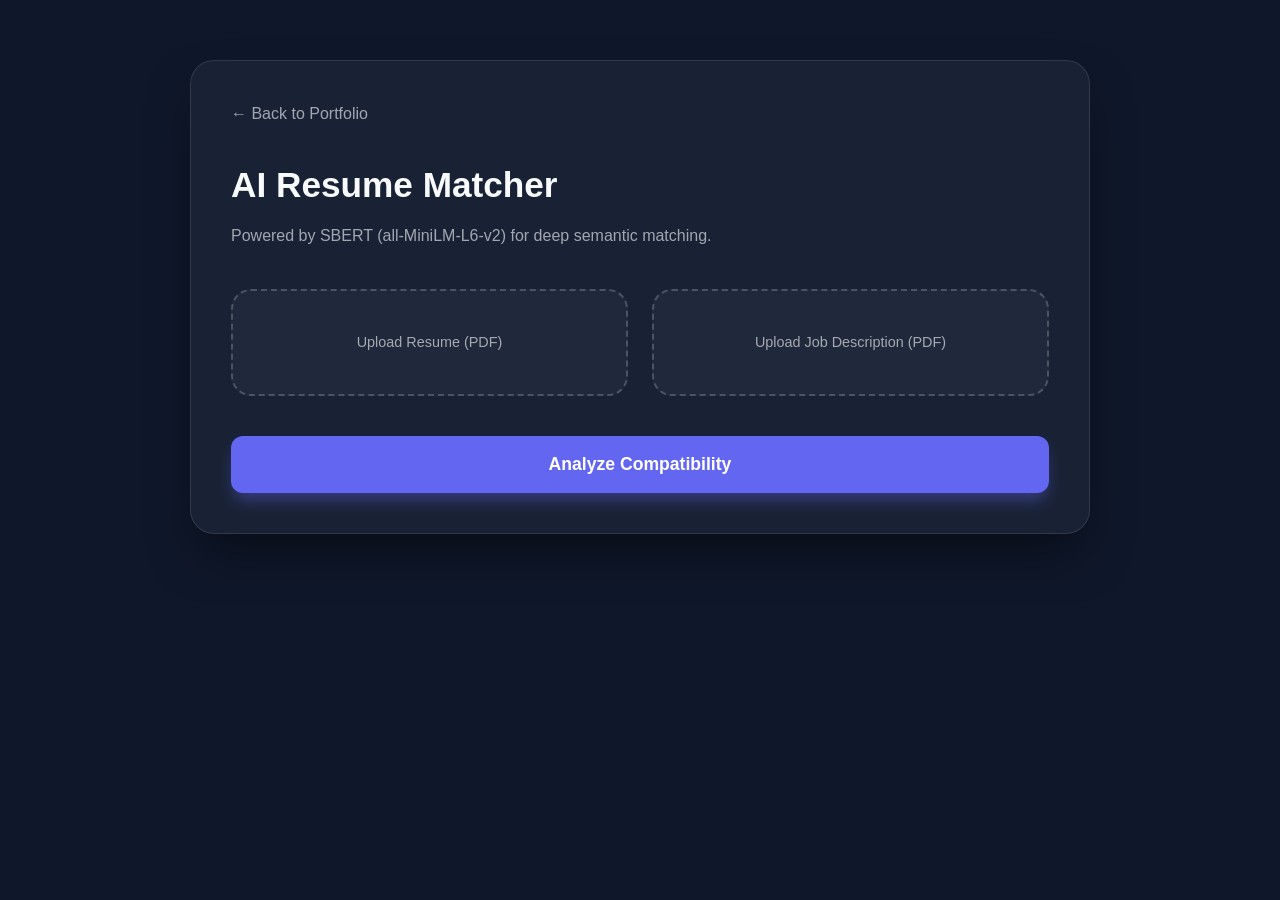
<file: matcher.html>
<!DOCTYPE html>
<html lang="en">
<head>
    <meta charset="UTF-8">
    <meta name="viewport" content="width=device-width, initial-scale=1.0">
    <title>AI Resume Matcher - Nirmit K. Tripathii</title>
    <link rel="stylesheet" href="style.css">
    <style>
        :root { --accent: #6366f1; --bg: #0f172a; --card: rgba(30, 41, 59, 0.7); }
        body { background: var(--bg); color: #f8fafc; font-family: 'Inter', sans-serif; }
        .container { max-width: 900px; margin: 60px auto; padding: 40px; background: var(--card); border-radius: 24px; backdrop-filter: blur(20px); border: 1px solid rgba(255,255,255,0.1); box-shadow: 0 25px 50px -12px rgba(0,0,0,0.5); }
        
        .upload-section { display: grid; grid-template-columns: 1fr 1fr; gap: 24px; margin-bottom: 40px; }
        .drop-zone { border: 2px dashed rgba(255,255,255,0.2); padding: 40px 20px; text-align: center; border-radius: 20px; cursor: pointer; transition: 0.3s; background: rgba(255,255,255,0.03); }
        .drop-zone:hover { border-color: var(--accent); background: rgba(99, 102, 241, 0.05); }
        .drop-zone.active { border-color: var(--accent); background: rgba(99, 102, 241, 0.1); }
        .drop-zone i { font-size: 2.5rem; margin-bottom: 15px; color: var(--accent); }
        .drop-zone p { font-size: 0.9rem; color: rgba(255,255,255,0.6); }
        .file-name { margin-top: 10px; font-weight: 600; color: var(--accent); display: none; }
        
        .btn-match { width: 100%; padding: 18px; border-radius: 12px; border: none; background: var(--accent); color: #fff; cursor: pointer; font-weight: 700; font-size: 1.1rem; transition: 0.3s; box-shadow: 0 10px 15px -3px rgba(99, 102, 241, 0.4); }
        .btn-match:hover { transform: translateY(-2px); box-shadow: 0 20px 25px -5px rgba(99, 102, 241, 0.4); }
        .btn-match:disabled { opacity: 0.5; cursor: not-allowed; transform: none; }
        
        .result-layout { display: grid; grid-template-columns: 250px 1fr; gap: 40px; margin-top: 50px; display: none; padding-top: 40px; border-top: 1px solid rgba(255,255,255,0.1); }
        .score-display { text-align: center; }
        .score-circle { width: 180px; height: 180px; border-radius: 50%; border: 10px solid #1e293b; display: flex; flex-direction: column; align-items: center; justify-content: center; margin: 0 auto; background: radial-gradient(circle, rgba(99,102,241,0.1) 0%, transparent 70%); }
        .score-value { font-size: 3rem; font-weight: 800; color: var(--accent); }
        .score-label { font-size: 0.8rem; text-transform: uppercase; letter-spacing: 2px; color: rgba(255,255,255,0.5); }
        
        .analysis-section h3 { margin-bottom: 20px; font-size: 1.4rem; }
        .skill-group { margin-bottom: 25px; }
        .skill-label { font-size: 0.8rem; color: rgba(255,255,255,0.5); margin-bottom: 12px; text-transform: uppercase; display: flex; justify-content: space-between; }
        .skill-tags { display: flex; flex-wrap: wrap; gap: 10px; }
        .tag { padding: 6px 14px; border-radius: 50px; font-size: 0.85rem; font-weight: 600; }
        .tag.match { background: rgba(34, 197, 94, 0.15); color: #4ade80; border: 1px solid rgba(34, 197, 94, 0.2); }
        .tag.missing { background: rgba(244, 63, 94, 0.1); color: #fb7185; border: 1px solid rgba(244, 63, 94, 0.2); }
        
        .back-btn { display: inline-flex; align-items: center; gap: 10px; margin-bottom: 30px; color: rgba(255,255,255,0.6); text-decoration: none; transition: 0.3s; }
        .back-btn:hover { color: var(--accent); }
        
        .loading-shimmer { height: 20px; background: linear-gradient(90deg, #1e293b 25%, #334155 50%, #1e293b 75%); background-size: 200% 100%; animation: shimmer 1.5s infinite; border-radius: 4px; }
        @keyframes shimmer { 0% { background-position: 200% 0; } 100% { background-position: -200% 0; } }
    </style>
</head>
<body>
    <div class="container">
        <a href="index.html" class="back-btn">← Back to Portfolio</a>
        <div class="header" style="margin-bottom: 40px;">
            <h1 style="font-size: 2.2rem; margin-bottom: 10px;">AI Resume Matcher</h1>
            <p style="color: rgba(255,255,255,0.6);">Powered by SBERT (all-MiniLM-L6-v2) for deep semantic matching.</p>
        </div>
        
        <div class="upload-section">
            <div class="drop-zone" id="resumeZone">
                <i class="fas fa-file-pdf"></i>
                <p>Upload Resume (PDF)</p>
                <div class="file-name" id="resumeName">None</div>
                <input type="file" id="resumeInput" hidden accept=".pdf">
            </div>
            <div class="drop-zone" id="jdZone">
                <i class="fas fa-file-alt"></i>
                <p>Upload Job Description (PDF)</p>
                <div class="file-name" id="jdName">None</div>
                <input type="file" id="jdInput" hidden accept=".pdf">
            </div>
        </div>
        
        <button class="btn-match" id="matchBtn" onclick="runMatch()">Analyze Compatibility</button>
        
        <div class="result-layout" id="resultCard">
            <div class="score-display">
                <div class="score-circle" id="scoreCircle">
                    <div class="score-value" id="scoreValue">--%</div>
                    <div class="score-label">Match</div>
                </div>
                <p id="scoreMessage" style="margin-top: 20px; font-size: 0.9rem; color: rgba(255,255,255,0.6);"></p>
            </div>
            
            <div class="analysis-section">
                <h3>Skill Extraction Analysis</h3>
                
                <div class="skill-group">
                    <div class="skill-label">Matching Skills <span id="matchCount">0</span></div>
                    <div class="skill-tags" id="commonSkills">
                        <!-- Tags will be injected here -->
                    </div>
                </div>
                
                <div class="skill-group">
                    <div class="skill-label">Missing Skills <span id="missingCount" style="color: #fb7185;">0</span></div>
                    <div class="skill-tags" id="missingSkills">
                        <!-- Tags will be injected here -->
                    </div>
                </div>
            </div>
        </div>
    </div>

    <script>
        const API_URL = 'https://nirmitk-resume-matcher-api.hf.space/match';

        // Handle file inputs
        const resumeInput = document.getElementById('resumeInput');
        const jdInput = document.getElementById('jdInput');
        
        document.getElementById('resumeZone').onclick = () => resumeInput.click();
        document.getElementById('jdZone').onclick = () => jdInput.click();

        resumeInput.onchange = (e) => updateFileDisplay(e, 'resumeName');
        jdInput.onchange = (e) => updateFileDisplay(e, 'jdName');

        function updateFileDisplay(e, elementId) {
            const name = e.target.files[0]?.name || "None";
            const el = document.getElementById(elementId);
            el.innerText = name;
            el.style.display = 'block';
        }

        async function runMatch() {
            const resumeFile = resumeInput.files[0];
            const jdFile = jdInput.files[0];
            const matchBtn = document.getElementById('matchBtn');
            const resultCard = document.getElementById('resultCard');

            if (!resumeFile || !jdFile) {
                alert("Please upload both Resume and Job Description.");
                return;
            }

            try {
                matchBtn.disabled = true;
                matchBtn.innerText = "Processing Semantic Embeddings...";
                resultCard.style.display = 'none';

                const formData = new FormData();
                formData.append('resume', resumeFile);
                formData.append('jd', jdFile);

                const response = await fetch(API_URL, {
                    method: 'POST',
                    body: formData
                });
                
                const data = await response.json();

                if (!response.ok) {
                    throw new Error(data.error || `Server Error: ${response.status}`);
                }

                if (data.status === 'success') {
                    resultCard.style.display = 'grid';
                    const score = Math.round(data.match_score * 100);
                    document.getElementById('scoreValue').innerText = score + "%";
                    
                    // Colors based on score
                    const circle = document.getElementById('scoreCircle');
                    if(score > 75) circle.style.borderColor = "#22c55e";
                    else if(score > 50) circle.style.borderColor = "#eab308";
                    else circle.style.borderColor = "#f43f5e";

                    // Skills injection
                    const commonTags = document.getElementById('commonSkills');
                    commonTags.innerHTML = data.analysis.common_skills.map(s => `<span class="tag match">${s}</span>`).join('') || '<span style="opacity:0.5">No common skills detected</span>';
                    document.getElementById('matchCount').innerText = data.analysis.common_skills.length;

                    const missingTags = document.getElementById('missingSkills');
                    missingTags.innerHTML = data.analysis.missing_skills.map(s => `<span class="tag missing">${s}</span>`).join('') || '<span style="opacity:0.5">None detected</span>';
                    document.getElementById('missingCount').innerText = data.analysis.missing_skills.length;

                    document.getElementById('scoreMessage').innerText = score > 70 ? "Excellent alignment with this role's requirements." : "Consider adding more relevant keywords to your resume.";

                } else {
                    alert(data.error || "Processing failed.");
                }
            } catch (error) {
                console.error(error);
                alert("API Error. Make sure the Hugging Face Space is active.");
            } finally {
                matchBtn.disabled = false;
                matchBtn.innerText = "Analyze Compatibility";
            }
        }
    </script>
</body>
</html>
</file>
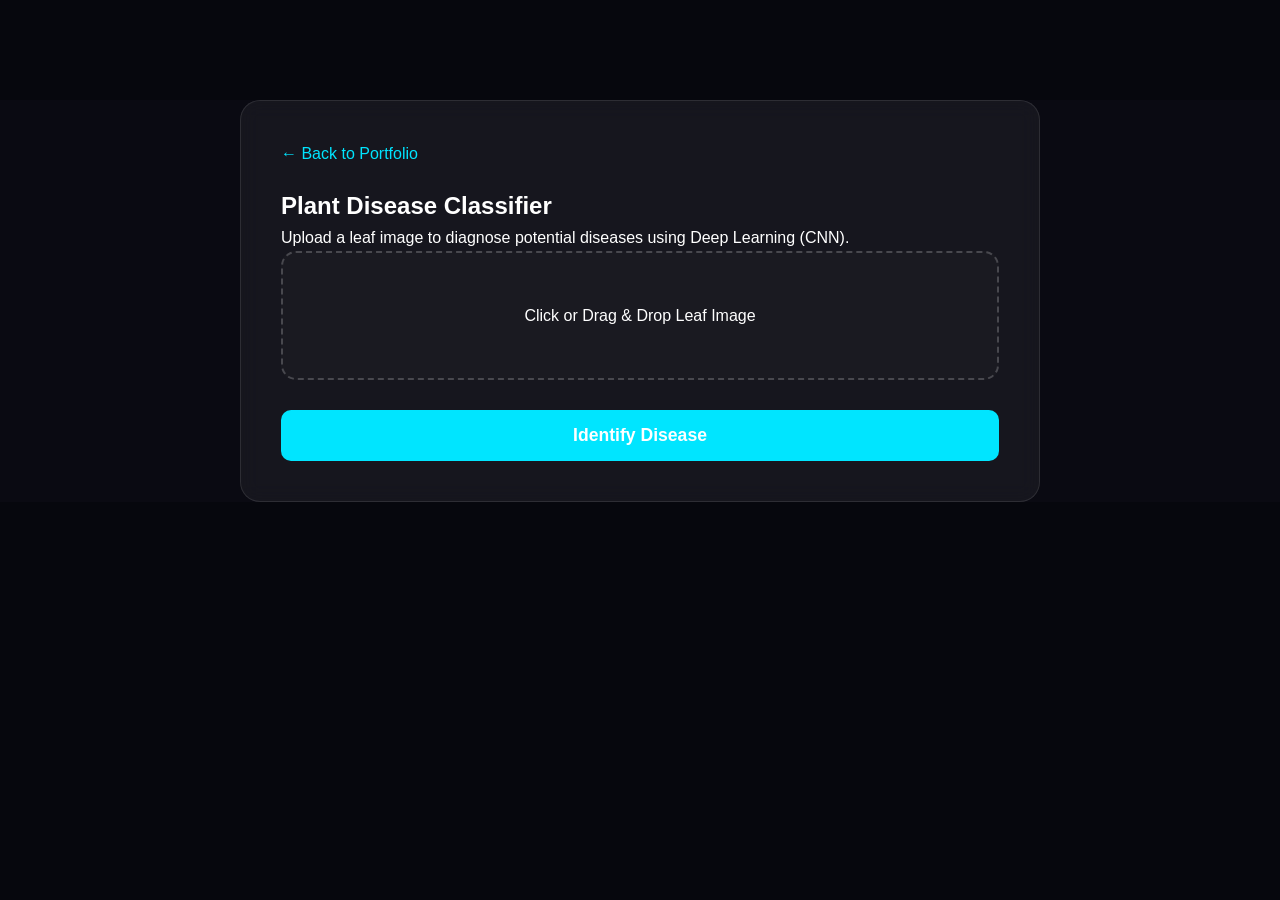
<file: plant_disease.html>
<!DOCTYPE html>
<html lang="en">
<head>
    <meta charset="UTF-8">
    <meta name="viewport" content="width=device-width, initial-scale=1.0">
    <title>Plant Disease Classifier - Nirmit K. Tripathii</title>
    <link rel="stylesheet" href="style.css">
    <style>
        body { background: #0a0a12; color: #fff; font-family: 'DM Sans', sans-serif; }
        .container { max-width: 800px; margin: 100px auto; padding: 40px; background: rgba(255,255,255,0.05); border-radius: 20px; backdrop-filter: blur(10px); border: 1px solid rgba(255,255,255,0.1); }
        .upload-section { margin-bottom: 30px; text-align: center; }
        .drop-zone { border: 2px dashed rgba(255,255,255,0.2); padding: 50px; text-align: center; border-radius: 15px; cursor: pointer; transition: 0.3s; background: rgba(255,255,255,0.02); }
        .drop-zone:hover { border-color: var(--accent); background: rgba(0,255,136,0.05); }
        .btn-predict { width: 100%; padding: 15px; border-radius: 10px; border: none; background: var(--accent); color: #fff; cursor: pointer; font-weight: 700; font-size: 1.1rem; transition: 0.3s; }
        .btn-predict:disabled { opacity: 0.5; cursor: not-allowed; }
        .result-card { margin-top: 40px; text-align: center; display: none; padding: 30px; background: rgba(255,255,255,0.03); border-radius: 15px; border: 1px solid rgba(255,255,255,0.1); }
        .prediction-label { font-size: 2rem; font-weight: 700; color: var(--accent2); margin: 15px 0; text-transform: capitalize; }
        .back-btn { display: inline-block; margin-bottom: 20px; color: var(--accent); text-decoration: none; }
        #previewImage { max-width: 100%; max-height: 300px; border-radius: 10px; margin-top: 20px; display: none; }
    </style>
</head>
<body>
    <div class="container">
        <a href="index.html" class="back-btn">← Back to Portfolio</a>
        <div class="header">
            <h2>Plant Disease Classifier</h2>
            <p>Upload a leaf image to diagnose potential diseases using Deep Learning (CNN).</p>
        </div>
        
        <div class="upload-section">
            <div class="drop-zone" id="dropZone">
                <i class="fas fa-cloud-upload-alt" style="font-size: 3rem; margin-bottom: 15px;"></i>
                <p>Click or Drag & Drop Leaf Image</p>
                <input type="file" id="imageInput" hidden accept="image/*">
                <img id="previewImage" alt="Preview">
            </div>
        </div>
        
        <button class="btn-predict" id="predictBtn" onclick="runPrediction()">Identify Disease</button>
        
        <div class="result-card" id="resultCard">
            <h3>Diagnosis Result</h3>
            <div class="prediction-label" id="predictionValue">Healthy</div>
            <p id="predictionDetails">Our model is 98% confident in this diagnosis.</p>
        </div>
    </div>

    <script>
        const API_URL = 'https://nirmitk-plant-disease-api.hf.space/predict';

        const imageInput = document.getElementById('imageInput');
        const dropZone = document.getElementById('dropZone');
        const previewImage = document.getElementById('previewImage');
        const predictBtn = document.getElementById('predictBtn');
        const resultCard = document.getElementById('resultCard');
        const predictionValue = document.getElementById('predictionValue');

        dropZone.onclick = () => imageInput.click();

        imageInput.onchange = (e) => {
            const file = e.target.files[0];
            if (file) {
                const reader = new FileReader();
                reader.onload = (e) => {
                    previewImage.src = e.target.result;
                    previewImage.style.display = 'block';
                };
                reader.readAsDataURL(file);
            }
        };

        async function runPrediction() {
            const file = imageInput.files[0];
            if (!file) {
                alert("Please upload an image first.");
                return;
            }

            try {
                predictBtn.disabled = true;
                predictBtn.innerText = "Analyzing...";
                resultCard.style.display = 'none';

                const reader = new FileReader();
                reader.readAsDataURL(file);
                reader.onload = async () => {
                    const base64Image = reader.result.split(',')[1];
                    
                    const response = await fetch(API_URL, {
                        method: 'POST',
                        headers: { 'Content-Type': 'application/json' },
                        body: JSON.stringify({ image: base64Image })
                    });
                    
                    const data = await response.json();
                    
                    resultCard.style.display = 'block';
                    if (data && data[0] && data[0].image) {
                        const label = data[0].image.replace(/__/g, ' - ').replace(/_/g, ' ');
                        predictionValue.innerText = label;
                    } else {
                        predictionValue.innerText = "Unknown Error";
                    }
                    
                    predictBtn.disabled = false;
                    predictBtn.innerText = "Identify Disease";
                };
            } catch (error) {
                alert("Error connecting to API");
                predictBtn.disabled = false;
                predictBtn.innerText = "Identify Disease";
            }
        }
    </script>
</body>
</html>
</file>
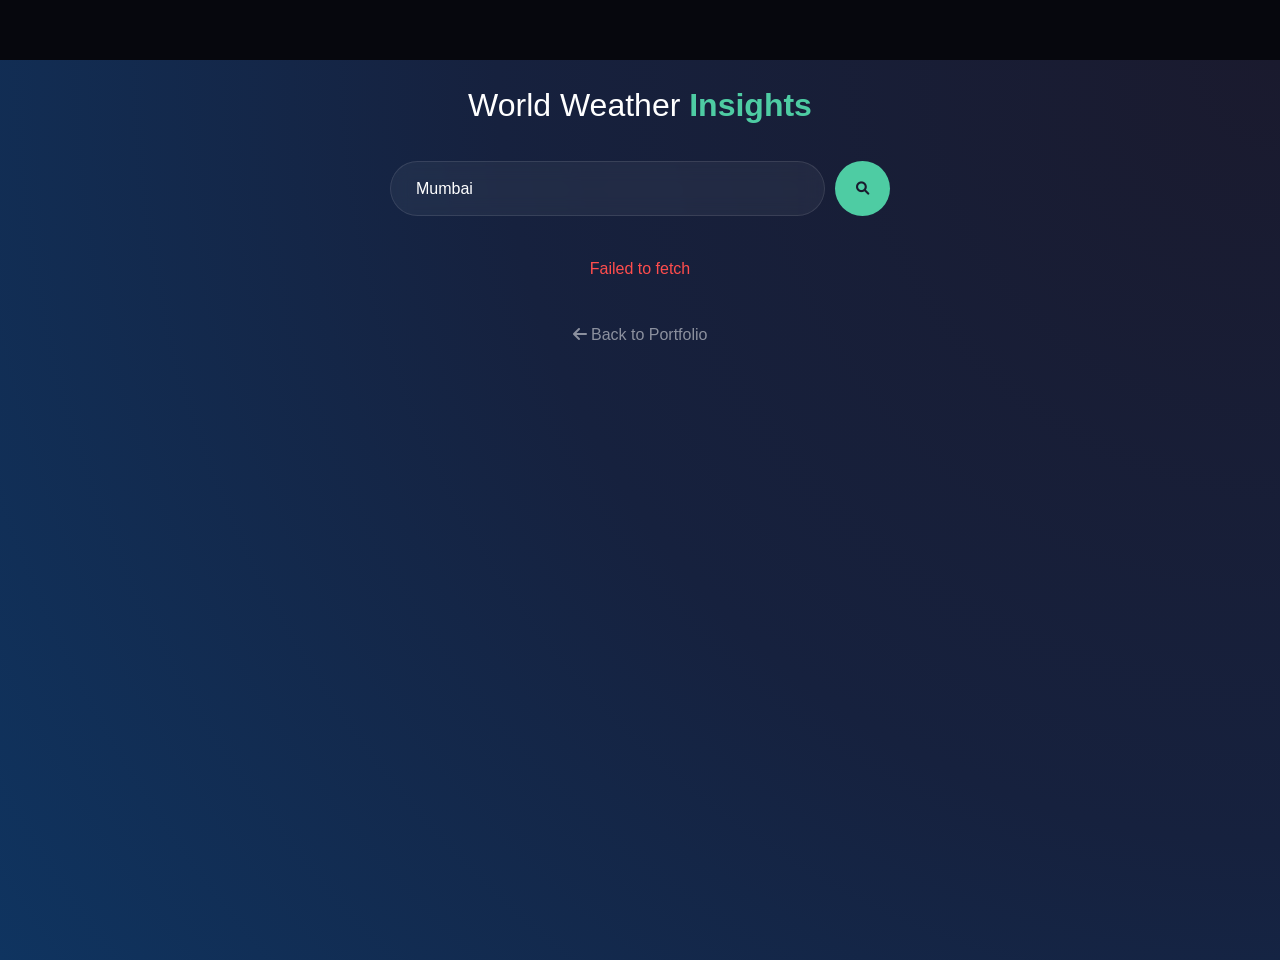
<file: weather.html>
<!DOCTYPE html>
<html lang="en">
<head>
    <meta charset="UTF-8">
    <meta name="viewport" content="width=device-width, initial-scale=1.0">
    <title>Global Weather Dashboard - Nirmit K. Tripathii</title>
    <link rel="stylesheet" href="style.css">
    <link rel="stylesheet" href="https://cdnjs.cloudflare.com/ajax/libs/font-awesome/6.0.0/css/all.min.css">
    <style>
        :root { --glass: rgba(255, 255, 255, 0.05); --border: rgba(255, 255, 255, 0.1); }
        body { 
            background: radial-gradient(circle at top right, #1a1a2e, #16213e, #0f3460);
            min-height: 100vh;
            color: #fff;
            font-family: 'Inter', sans-serif;
            transition: background 1s ease;
        }
        .container { max-width: 800px; margin: 60px auto; padding: 20px; text-align: center; }
        
        .search-box {
            display: flex;
            gap: 10px;
            max-width: 500px;
            margin: 0 auto 40px;
        }
        input {
            flex: 1;
            background: var(--glass);
            border: 1px solid var(--border);
            padding: 15px 25px;
            border-radius: 50px;
            color: #fff;
            font-size: 1rem;
            outline: none;
            backdrop-filter: blur(10px);
        }
        .btn-search {
            background: #4ecca3;
            border: none;
            width: 55px;
            height: 55px;
            border-radius: 50%;
            color: #1a1a2e;
            cursor: pointer;
            transition: 0.3s;
        }
        .btn-search:hover { transform: scale(1.1); background: #fff; }

        .weather-card {
            background: var(--glass);
            backdrop-filter: blur(20px);
            border: 1px solid var(--border);
            border-radius: 40px;
            padding: 50px;
            box-shadow: 0 25px 50px rgba(0,0,0,0.3);
            display: none;
            animation: slideUp 0.6s ease-out forwards;
        }
        
        @keyframes slideUp {
            from { opacity: 0; transform: translateY(30px); }
            to { opacity: 1; transform: translateY(0); }
        }

        .temp-display { font-size: 6rem; font-weight: 800; margin: 20px 0; }
        .city-name { font-size: 2.5rem; font-weight: 300; opacity: 0.8; }
        .weather-desc { font-size: 1.5rem; text-transform: capitalize; color: #4ecca3; }
        
        .details-grid {
            display: grid;
            grid-template-columns: repeat(3, 1fr);
            gap: 20px;
            margin-top: 40px;
            border-top: 1px solid var(--border);
            padding-top: 40px;
        }
        .detail-item {
            background: rgba(255,255,255,0.03);
            padding: 20px;
            border-radius: 20px;
        }
        .detail-item i { font-size: 1.5rem; margin-bottom: 10px; color: #4ecca3; }
        .detail-item p { font-size: 0.9rem; opacity: 0.6; margin-bottom: 5px; }
        .detail-item span { font-weight: 600; font-size: 1.2rem; }

        .loader { display: none; border: 4px solid var(--glass); border-top: 4px solid #4ecca3; border-radius: 50%; width: 40px; height: 40px; animation: spin 1s linear infinite; margin: 20px auto; }
        @keyframes spin { 0% { transform: rotate(0deg); } 100% { transform: rotate(360deg); } }
    </style>
</head>
<body>
    <div class="container">
        <h1 style="margin-bottom: 30px; font-weight: 300;">World Weather <span style="font-weight: 800; color: #4ecca3;">Insights</span></h1>
        
        <div class="search-box">
            <input type="text" id="cityInput" placeholder="Enter city name..." onkeypress="handleKey(event)">
            <button class="btn-search" onclick="getWeather()"><i class="fas fa-search"></i></button>
        </div>

        <div class="loader" id="loader"></div>

        <div class="weather-card" id="weatherCard">
            <div class="city-name" id="city">London</div>
            <div class="weather-desc" id="description">Sunny</div>
            <div class="temp-display"><span id="temp">24</span>°C</div>
            
            <div class="details-grid">
                <div class="detail-item">
                    <i class="fas fa-droplet"></i>
                    <p>Humidity</p>
                    <span id="humidity">45%</span>
                </div>
                <div class="detail-item">
                    <i class="fas fa-wind"></i>
                    <p>Wind Speed</p>
                    <span id="wind">12 km/h</span>
                </div>
                <div class="detail-item">
                    <i class="fas fa-compress-arrows-alt"></i>
                    <p>Pressure</p>
                    <span id="pressure">1012 hPa</span>
                </div>
            </div>
        </div>
        
        <p id="errorMsg" style="color: #ff4d4d; margin-top: 20px; display: none;"></p>
        
        <a href="index.html" style="display: inline-block; margin-top: 40px; color: #fff; text-decoration: none; opacity: 0.5;">
            <i class="fas fa-arrow-left"></i> Back to Portfolio
        </a>
    </div>

    <script>
        const API_URL = 'https://nirmitk-weather-proxy-api.hf.space/weather';

        async function getWeather() {
            const city = document.getElementById('cityInput').value;
            if (!city) return;

            const loader = document.getElementById('loader');
            const card = document.getElementById('weatherCard');
            const errorMsg = document.getElementById('errorMsg');

            loader.style.display = 'block';
            card.style.display = 'none';
            errorMsg.style.display = 'none';

            try {
                const response = await fetch(`${API_URL}?city=${city}`);
                const data = await response.json();

                if (data.error) {
                    throw new Error(data.error);
                }

                document.getElementById('city').innerText = data.name + ', ' + data.sys.country;
                document.getElementById('temp').innerText = Math.round(data.main.temp);
                document.getElementById('description').innerText = data.weather[0].description;
                document.getElementById('humidity').innerText = data.main.humidity + '%';
                document.getElementById('wind').innerText = data.wind.speed + ' m/s';
                document.getElementById('pressure').innerText = data.main.pressure + ' hPa';

                card.style.display = 'block';
                updateBackground(data.weather[0].main);

            } catch (err) {
                errorMsg.innerText = err.message || 'Connection failed';
                errorMsg.style.display = 'block';
            } finally {
                loader.style.display = 'none';
            }
        }

        function updateBackground(weather) {
            const body = document.body;
            const themes = {
                'Clear': 'radial-gradient(circle at top right, #ff9a9e, #fad0c4)',
                'Clouds': 'radial-gradient(circle at top right, #373b44, #4286f4)',
                'Rain': 'radial-gradient(circle at top right, #1e3c72, #2a5298)',
                'Snow': 'radial-gradient(circle at top right, #83a4d4, #b6fbff)',
                'Thunderstorm': 'radial-gradient(circle at top right, #0f0c29, #302b63, #24243e)'
            };
            body.style.background = themes[weather] || 'radial-gradient(circle at top right, #1a1a2e, #16213e, #0f3460)';
        }

        function handleKey(e) {
            if (e.key === 'Enter') getWeather();
        }
        
        // Auto-load a city
        window.onload = () => {
            document.getElementById('cityInput').value = 'Mumbai';
            getWeather();
        };
    </script>
</body>
</html>
</file>
<file: style.css>
:root {
  --bg: #06070d;
  --surface: #0e1019;
  --card: #13151f;
  --accent: #00e5ff;
  --accent-rgb: 0, 229, 255;
  --accent2: #ff2d6b;
  --accent3: #7b61ff;
  --text: #e8eaf2;
  --muted: #7a7f96;
  --border: rgba(255, 255, 255, 0.07);
  --glow: 0 0 40px rgba(0, 229, 255, 0.15);
  --nav-h: 80px;
}

*, *::before, *::after {
  margin: 0;
  padding: 0;
  box-sizing: border-box;
}

html {
  scroll-behavior: smooth;
  background-color: var(--bg);
}

body {
  background-color: var(--bg);
  color: var(--text);
  font-family: 'DM Sans', sans-serif;
  overflow-x: hidden;
  line-height: 1.6;
  -webkit-font-smoothing: antialiased;
}

/* Scrollbar */
::-webkit-scrollbar { width: 8px; }
::-webkit-scrollbar-track { background: var(--bg); }
::-webkit-scrollbar-thumb { background: var(--surface); border-radius: 10px; }
::-webkit-scrollbar-thumb:hover { background: var(--muted); }

/* Navigation */
nav {
  position: fixed;
  top: 0;
  left: 0;
  width: 100%;
  height: var(--nav-h);
  z-index: 1000;
  display: flex;
  align-items: center;
  justify-content: space-between;
  padding: 0 6%;
  background: rgba(6, 7, 13, 0.8);
  backdrop-filter: blur(20px);
  border-bottom: 1px solid var(--border);
}

.logo-img {
  height: 32px;
  width: auto;
  filter: brightness(1.1);
}

.nav-links {
  display: flex;
  gap: 32px;
  list-style: none;
}

.nav-links a {
  color: var(--muted);
  text-decoration: none;
  font-family: 'Space Mono', monospace;
  font-size: 13px;
  text-transform: uppercase;
  letter-spacing: 0.1em;
  transition: all 0.3s ease;
}

.nav-links a:hover {
  color: var(--accent);
}

.nav-burger {
  display: none;
  color: var(--text);
  font-size: 24px;
  cursor: pointer;
}

/* Mobile Menu */
.mobile-menu {
  position: fixed;
  top: var(--nav-h);
  left: 0;
  width: 100%;
  background: var(--surface);
  display: flex;
  flex-direction: column;
  padding: 20px 6%;
  gap: 20px;
  transform: translateY(-100%);
  opacity: 0;
  transition: 0.4s cubic-bezier(0.4, 0, 0.2, 1);
  z-index: 999;
  border-bottom: 1px solid var(--border);
}

.mobile-menu.open {
  transform: translateY(0);
  opacity: 1;
}

.mobile-menu a {
  color: var(--text);
  text-decoration: none;
  font-size: 18px;
  font-weight: 500;
}

/* Hero Section */
#hero {
  min-height: 100vh;
  display: flex;
  align-items: center;
  padding: calc(var(--nav-h) + 60px) 6% 100px;
  position: relative;
  overflow: hidden;
}

.hero-bg {
  position: absolute;
  top: 0;
  left: 0;
  width: 100%;
  height: 100%;
  background: radial-gradient(circle at 70% 30%, rgba(var(--accent-rgb), 0.08), transparent 40%),
              radial-gradient(circle at 20% 70%, rgba(123, 97, 255, 0.08), transparent 40%);
  pointer-events: none;
}

.hero-grid {
  position: absolute;
  inset: 0;
  background-image: radial-gradient(var(--border) 1px, transparent 1px);
  background-size: 40px 40px;
  mask-image: radial-gradient(circle at 50% 50%, black, transparent 80%);
  opacity: 0.3;
}

.hero-content {
  position: relative;
  z-index: 10;
  width: 100%;
  max-width: 900px;
}

.hero-tag {
  display: inline-block;
  padding: 6px 16px;
  background: rgba(var(--accent-rgb), 0.1);
  color: var(--accent);
  border: 1px solid rgba(var(--accent-rgb), 0.2);
  border-radius: 100px;
  font-family: 'Space Mono', monospace;
  font-size: 12px;
  margin-bottom: 24px;
  letter-spacing: 0.05em;
}

.hero-title {
  font-size: clamp(40px, 7vw, 88px);
  font-weight: 700;
  line-height: 1.1;
  margin-bottom: 28px;
  color: #fff;
}

.hero-title .name {
  background: linear-gradient(90deg, var(--accent), var(--accent3));
  -webkit-background-clip: text;
  -webkit-text-fill-color: transparent;
}

.hero-title .line2 {
  display: block;
  font-weight: 500;
  opacity: 0.9;
  font-size: 0.6em;
  margin-top: 10px;
}

.hero-desc {
  color: var(--muted);
  font-size: clamp(16px, 2vw, 19px);
  line-height: 1.7;
  margin-bottom: 44px;
  max-width: 700px;
}

.hero-cta {
  display: flex;
  gap: 20px;
  margin-bottom: 60px;
  flex-wrap: wrap;
}

.btn-primary {
  display: inline-flex;
  align-items: center;
  gap: 10px;
  background: var(--accent);
  color: #06070d;
  padding: 16px 36px;
  border-radius: 10px;
  font-weight: 700;
  text-decoration: none;
  transition: 0.3s;
}

.btn-primary:hover {
  transform: translateY(-4px);
  box-shadow: 0 12px 40px rgba(var(--accent-rgb), 0.4);
}

.btn-outline {
  display: inline-flex;
  align-items: center;
  gap: 10px;
  border: 1px solid var(--border);
  color: var(--text);
  padding: 16px 36px;
  border-radius: 10px;
  text-decoration: none;
  transition: 0.3s;
  background: rgba(255, 255, 255, 0.02);
}

.btn-outline:hover {
  border-color: var(--accent);
  color: var(--accent);
  background: rgba(var(--accent-rgb), 0.05);
}

.hero-stats {
  display: flex;
  gap: 40px;
  border-top: 1px solid var(--border);
  padding-top: 40px;
  flex-wrap: wrap;
}

.stat-item {
  display: flex;
  flex-direction: column;
}

.stat-num {
  font-size: 32px;
  font-weight: 700;
  color: #fff;
  line-height: 1;
  margin-bottom: 4px;
}

.stat-label {
  font-size: 12px;
  color: var(--muted);
  font-family: 'Space Mono', monospace;
  text-transform: uppercase;
  letter-spacing: 0.05em;
}

/* Sections Global */
section {
  padding: 120px 6%;
  position: relative;
  background-color: var(--bg);
}

.section-tag {
  color: var(--accent);
  font-family: 'Space Mono', monospace;
  font-size: 13px;
  text-transform: uppercase;
  letter-spacing: 0.2em;
  margin-bottom: 12px;
}

.section-title {
  font-size: clamp(32px, 5vw, 56px);
  font-weight: 700;
  margin-bottom: 20px;
  color: #fff;
}

.section-sub {
  color: var(--muted);
  font-size: 18px;
  margin-bottom: 60px;
  max-width: 800px;
}

/* About Section */
.about-grid {
  display: grid;
  grid-template-columns: 400px 1fr;
  gap: 80px;
  align-items: flex-start;
}

.about-img-wrap {
  position: relative;
  width: 100%;
  max-width: 400px;
  border-radius: 24px;
  background: var(--surface);
}

.about-img {
  width: 100%;
  aspect-ratio: 1;
  object-fit: cover;
  border-radius: 24px;
  display: block;
  z-index: 2;
  position: relative;
  border: 1px solid var(--border);
}

.about-img-frame {
  position: absolute;
  inset: 0;
  border: 2px solid var(--accent);
  border-radius: 24px;
  transform: translate(20px, 20px);
  z-index: 1;
  opacity: 0.2;
}

.about-body p {
  font-size: 18px;
  color: var(--muted);
  margin-bottom: 28px;
}

/* Tabs */
.tabs {
  display: flex;
  gap: 32px;
  border-bottom: 1px solid var(--border);
  margin-bottom: 32px;
  overflow-x: auto;
}

.tab-btn {
  background: none;
  border: none;
  color: var(--muted);
  padding: 16px 0;
  font-weight: 600;
  font-size: 16px;
  cursor: pointer;
  position: relative;
  transition: 0.3s;
  white-space: nowrap;
}

.tab-btn.active {
  color: var(--accent);
}

.tab-btn.active::after {
  content: '';
  position: absolute;
  bottom: -1px;
  left: 0;
  width: 100%;
  height: 2px;
  background: var(--accent);
  box-shadow: 0 0 12px var(--accent);
}

.tab-panel {
  display: none;
  animation: fadeIn 0.4s ease;
}

.tab-panel.active {
  display: block;
}

@keyframes fadeIn {
  from { opacity: 0; transform: translateY(10px); }
  to { opacity: 1; transform: translateY(0); }
}

.tab-panel ul {
  list-style: none;
}

.tab-panel li {
  margin-bottom: 20px;
  display: flex;
  flex-direction: column;
  gap: 4px;
}

.tab-panel li strong {
  color: #fff;
  font-size: 16px;
}

.tab-panel li span {
  color: var(--muted);
  font-size: 15px;
}

/* Skills Grid */
.skills-grid {
  display: grid;
  grid-template-columns: repeat(auto-fit, minmax(300px, 1fr));
  gap: 28px;
}

.skill-card {
  background: var(--surface);
  border: 1px solid var(--border);
  padding: 40px;
  border-radius: 24px;
  transition: 0.4s cubic-bezier(0.4, 0, 0.2, 1);
}

.skill-card:hover {
  border-color: var(--accent);
  transform: translateY(-10px);
  background: var(--card);
  box-shadow: 0 20px 40px rgba(0,0,0,0.3);
}

.skill-icon {
  font-size: 36px;
  color: var(--accent);
  margin-bottom: 28px;
  display: inline-block;
}

.skill-card h3 {
  font-size: 24px;
  margin-bottom: 16px;
  color: #fff;
}

.skill-card p {
  color: var(--muted);
  font-size: 16px;
  line-height: 1.6;
}

/* Experience Timeline */
.timeline {
  position: relative;
  max-width: 1000px;
  padding-left: 20px;
}

.timeline::before {
  content: '';
  position: absolute;
  left: 0;
  top: 0;
  height: 100%;
  width: 1px;
  background: linear-gradient(to bottom, var(--accent), var(--border) 80%);
}

.timeline-item {
  position: relative;
  padding-left: 40px;
  margin-bottom: 72px;
}

.timeline-dot {
  position: absolute;
  left: -26px;
  top: 8px;
  width: 12px;
  height: 12px;
  border-radius: 50%;
  background: var(--accent);
  box-shadow: 0 0 15px var(--accent);
  z-index: 2;
}

.tl-meta {
  display: flex;
  justify-content: space-between;
  align-items: center;
  margin-bottom: 12px;
  flex-wrap: wrap;
  gap: 15px;
  width: 100%; /* ENSURE FULL WIDTH */
}

.tl-company {
  color: var(--accent);
  font-weight: 700;
  font-size: 20px;
}

.tl-date {
  color: var(--muted);
  font-family: 'Space Mono', monospace;
  font-size: 14px;
  background: rgba(255,255,255,0.03);
  padding: 4px 12px;
  border-radius: 6px;
}

.tl-title {
  font-size: 24px;
  font-weight: 600;
  margin-bottom: 20px;
  color: #fff;
}

.tl-items {
  display: flex;
  flex-direction: column;
  gap: 14px;
}

.tl-item {
  color: var(--muted);
  font-size: 16px;
  position: relative;
  padding-left: 24px;
  line-height: 1.6;
}

.tl-item::before {
  content: '';
  position: absolute;
  left: 0;
  top: 10px;
  width: 6px;
  height: 1px;
  background: var(--accent);
}

/* Projects Grid */
.projects-grid {
  display: grid;
  grid-template-columns: repeat(auto-fit, minmax(380px, 1fr));
  gap: 32px;
}

.project-card {
  background: var(--surface);
  border: 1px solid var(--border);
  border-radius: 28px;
  overflow: hidden;
  transition: 0.5s cubic-bezier(0.4, 0, 0.2, 1);
  display: flex;
  flex-direction: column;
}

.project-card:hover {
  transform: translateY(-12px);
  border-color: var(--accent);
  box-shadow: var(--glow);
}

.project-emoji {
  height: 260px;
  overflow: hidden;
  position: relative;
  background: var(--card);
}

.project-emoji img {
  width: 100%;
  height: 100%;
  object-fit: cover; /* ESSENTIAL FIX */
  transition: 0.8s;
  display: block;
}

.project-card:hover .project-emoji img {
  transform: scale(1.08);
}

.project-body {
  padding: 36px;
  flex-grow: 1;
  display: flex;
  flex-direction: column;
}

.project-tags {
  display: flex;
  gap: 8px;
  margin-bottom: 24px;
  flex-wrap: wrap;
}

.tag {
  font-size: 11px;
  font-family: 'Space Mono', monospace;
  padding: 4px 14px;
  background: rgba(255, 255, 255, 0.05);
  border-radius: 6px;
  color: var(--accent);
  border: 1px solid rgba(var(--accent-rgb), 0.15);
}

.project-card h3 {
  font-size: 26px;
  margin-bottom: 14px;
  color: #fff;
}

.project-card p {
  color: var(--muted);
  font-size: 16px;
  margin-bottom: 28px;
  line-height: 1.6;
}

.project-links {
  display: flex;
  gap: 24px;
  align-items: center;
  margin-top: auto;
}

.project-links a {
  color: var(--accent);
  text-decoration: none;
  font-weight: 600;
  font-size: 15px;
  transition: 0.3s;
}

.project-links a:hover {
  color: #fff;
  transform: translateX(4px);
}

.btn-demo {
  background: rgba(var(--accent-rgb), 0.1);
  padding: 10px 20px !important;
  border-radius: 10px !important;
  border: 1px solid rgba(var(--accent-rgb), 0.2) !important;
}

.btn-demo:hover {
  background: var(--accent) !important;
  color: #000 !important;
}

/* Contact Section */
.contact-grid {
  display: grid;
  grid-template-columns: 1fr 1.6fr;
  gap: 80px;
}

.contact-info h3 {
  font-size: 36px;
  margin-bottom: 36px;
  color: #fff;
}

.contact-item {
  display: flex;
  align-items: center;
  gap: 20px;
  margin-bottom: 28px;
  color: var(--muted);
  font-size: 18px;
}

.contact-item i {
  color: var(--accent);
  font-size: 22px;
  width: 24px;
  text-align: center;
}

.social-row {
  display: flex;
  gap: 20px;
  margin-top: 48px;
}

.social-btn {
  width: 56px;
  height: 56px;
  border-radius: 14px;
  background: var(--surface);
  display: flex;
  align-items: center;
  justify-content: center;
  color: #fff;
  text-decoration: none;
  font-size: 22px;
  transition: 0.3s;
  border: 1px solid var(--border);
}

.social-btn:hover {
  background: var(--accent);
  color: #06070d;
  transform: translateY(-6px);
  border-color: var(--accent);
}

.contact-form {
  display: flex;
  flex-direction: column;
  gap: 24px;
}

.contact-form input, .contact-form textarea {
  background: var(--surface);
  border: 1px solid var(--border);
  border-radius: 14px;
  padding: 20px;
  color: #fff;
  font-size: 16px;
  outline: none;
  transition: 0.3s;
}

.contact-form input:focus, .contact-form textarea:focus {
  border-color: var(--accent);
  background: var(--card);
}

.contact-form button {
  background: var(--accent);
  color: #06070d;
  border: none;
  border-radius: 14px;
  padding: 22px;
  font-weight: 700;
  font-size: 18px;
  cursor: pointer;
  transition: 0.3s;
}

.contact-form button:hover {
  background: #fff;
  transform: translateY(-4px);
  box-shadow: var(--glow);
}

/* Footer */
footer {
  padding: 80px 6% 40px;
  border-top: 1px solid var(--border);
  text-align: center;
  color: var(--muted);
  font-size: 15px;
}

footer span {
  color: var(--accent2);
}

/* Responsive */
@media (max-width: 1200px) {
  .about-grid {
    grid-template-columns: 1fr;
    gap: 60px;
    justify-items: center;
    text-align: center;
  }
  
  .about-img-wrap {
    margin: 0 auto;
  }
  
  .tabs {
    justify-content: center;
  }
}

@media (max-width: 900px) {
  .contact-grid {
    grid-template-columns: 1fr;
    gap: 60px;
  }
}

@media (max-width: 768px) {
  .nav-links { display: none; }
  .nav-burger { display: block; }
  
  #hero { padding-top: 120px; }
  
  .hero-cta { flex-direction: column; }
  
  .tl-meta { flex-direction: column; align-items: flex-start; }
  
  .hero-stats { gap: 20px; justify-content: space-between; }
  .stat-item { width: 45%; }
}

/* Reveal Animation */
.reveal {
  opacity: 0;
  transform: translateY(40px);
  transition: all 1s cubic-bezier(0.22, 1, 0.36, 1);
}

.reveal.visible {
  opacity: 1;
  transform: translateY(0);
}
</file>
